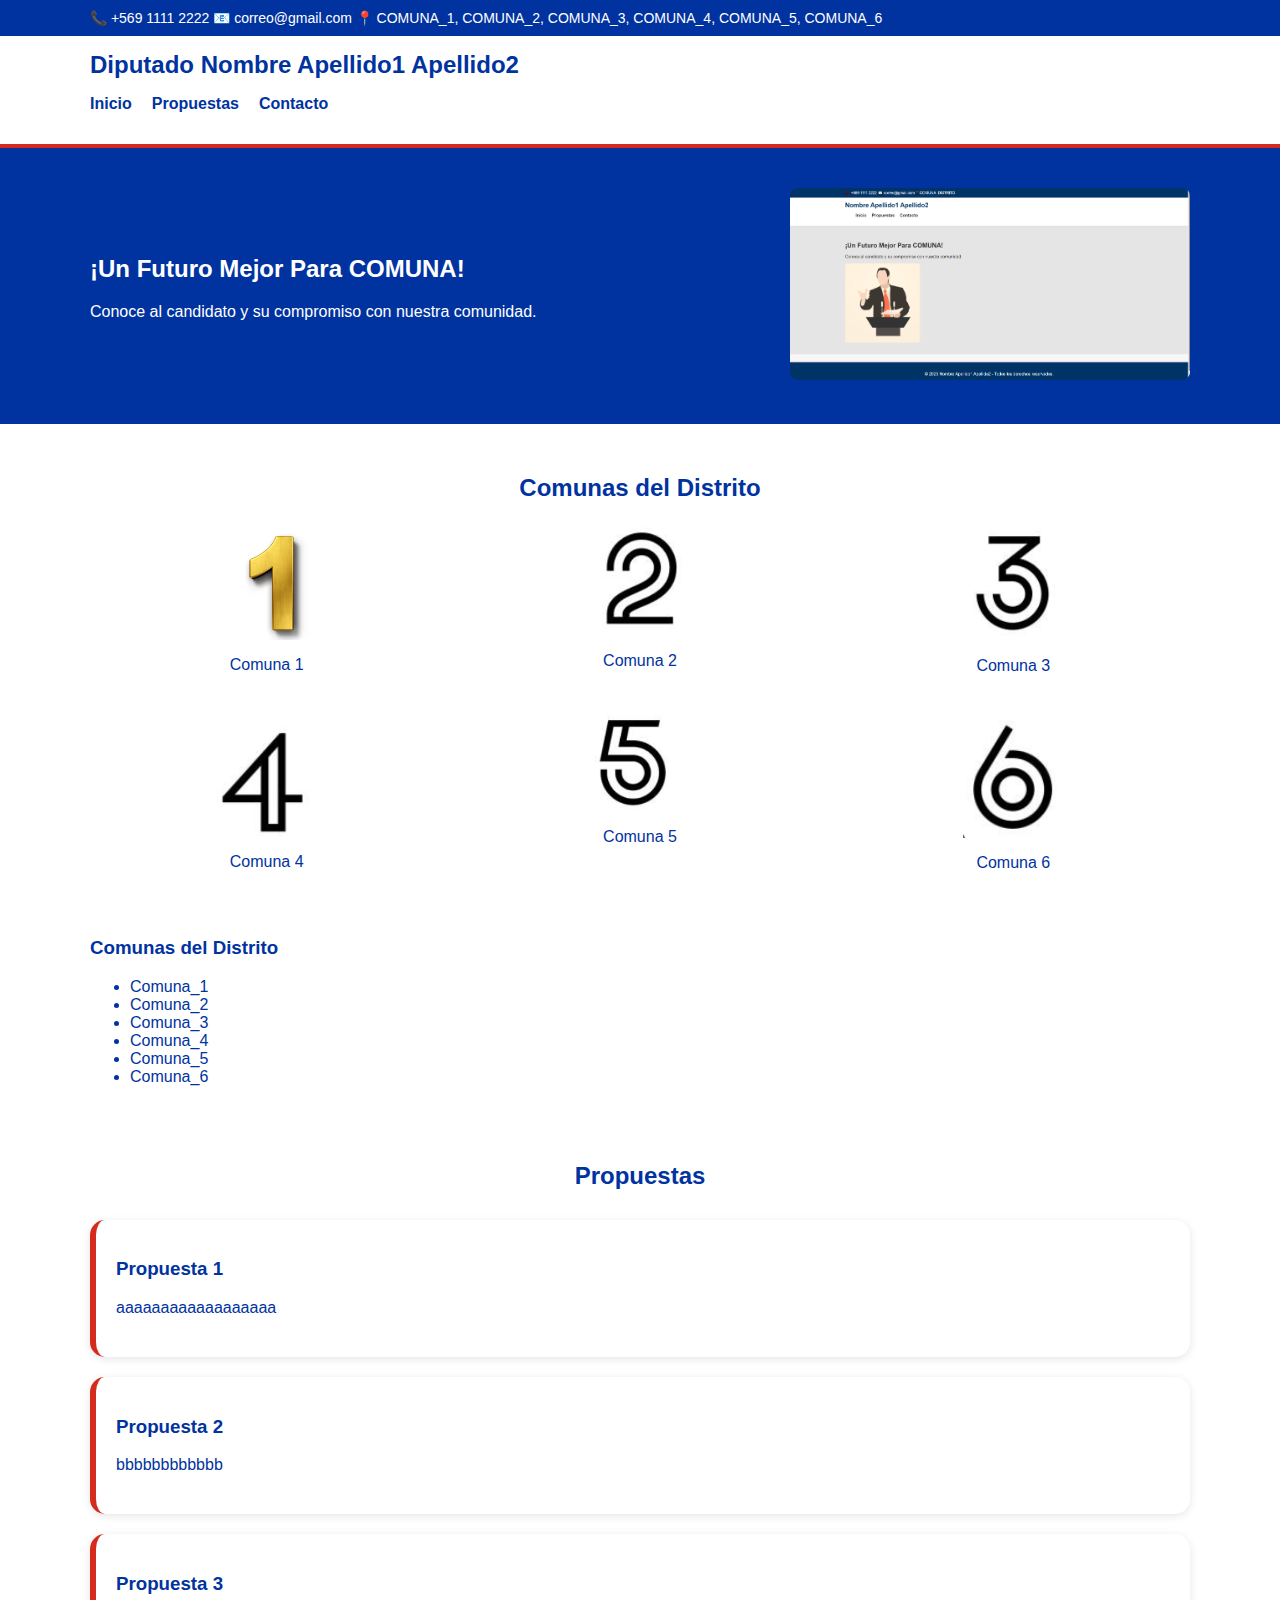
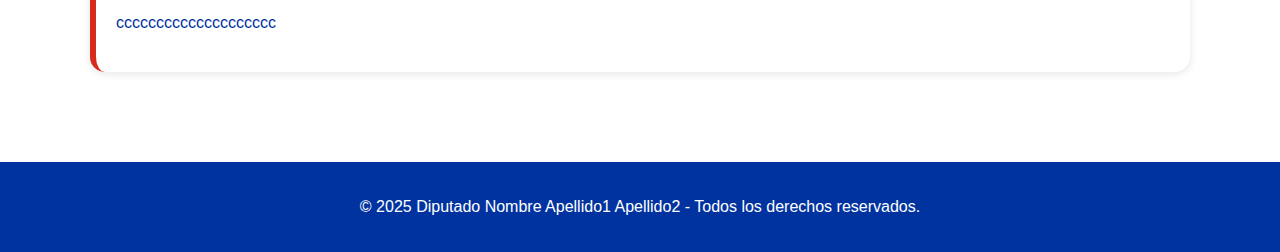
<file: index.html>
<!DOCTYPE html>
<html lang="es">
<head>
    <meta charset="UTF-8">
    <meta name="viewport" content="width=device-width, initial-scale=1.0">
    <title>Diputado Nombre Apellido1 Apellido2</title>
    <link rel="stylesheet" href="style.css">
</head>
<body>
    <header class="top-bar">
        <div class="container">
            <span>📞 +569 1111 2222</span>
            <span>📧 correo@gmail.com</span>
            <span>📍 COMUNA_1, COMUNA_2, COMUNA_3, COMUNA_4, COMUNA_5, COMUNA_6</span>
        </div>
    </header>

    <nav class="navbar">
        <div class="container">
            <h1 class="logo">Diputado Nombre Apellido1 Apellido2</h1>
            <ul class="menu">
                <li><a href="#inicio">Inicio</a></li>
                <li><a href="#propuestas">Propuestas</a></li>
                <li><a href="#">Contacto</a></li>
            </ul>
        </div>
    </nav>

    <section class="hero" id="inicio">
        <div class="container hero-flex">
            <div class="hero-text">
                <h2>¡Un Futuro Mejor Para COMUNA!</h2>
                <p>Conoce al candidato y su compromiso con nuestra comunidad.</p>
            </div>
            <div class="hero-img">
                <img src="img/candidato.png" alt="Imagen del candidato">
            </div>
        </div>
    </section>

    
    <section class="comunas">
        <div class="container">
            <h2>Comunas del Distrito</h2>
            <div class="comunas-grid">
                <div class="comuna">
                    <img src="img/comuna_1.png" alt="Comuna 1">
                    <p>Comuna 1</p>
                </div>
                <div class="comuna">
                    <img src="img/comuna_2.png" alt="Comuna 2">
                    <p>Comuna 2</p>
                </div>
                <div class="comuna">
                    <img src="img/comuna_3.png" alt="Comuna 3">
                    <p>Comuna 3</p>
                </div>
                <div class="comuna">
                    <img src="img/comuna_4.png" alt="Comuna 4">
                    <p>Comuna 4</p>
                </div>
                <div class="comuna">
                    <img src="img/comuna_5.png" alt="Comuna 5">
                    <p>Comuna 5</p>
                </div>
                <div class="comuna">
                    <img src="img/comuna_6.png" alt="Comuna 6">
                    <p>Comuna 6</p>
                </div>
            </div>
        </div>
    </section>
    
        <div class="container">
            <h3>Comunas del Distrito</h3>
            <ul>
                <li>Comuna_1</li>
                <li>Comuna_2</li>
                <li>Comuna_3</li>
                <li>Comuna_4</li>
                <li>Comuna_5</li>
                <li>Comuna_6</li>
            </ul>
        </div>
    </section>

    <section class="propuestas" id="propuestas">
        <div class="container">
            <h2>Propuestas</h2>
            <div class="propuesta-box">
                <h3>Propuesta 1</h3>
                <p class="justificado">aaaaaaaaaaaaaaaaaa</p>
            </div>
            <div class="propuesta-box">
                <h3>Propuesta 2</h3>
                <p class="justificado">bbbbbbbbbbbb</p>
            </div>
            <div class="propuesta-box">
                <h3>Propuesta 3</h3>
                <p class="justificado">cccccccccccccccccccc</p>
            </div>
        </div>
    </section>

    <footer class="footer">
        <p>© 2025 Diputado Nombre Apellido1 Apellido2 - Todos los derechos reservados.</p>
    </footer>
</body>
</html>
</file>
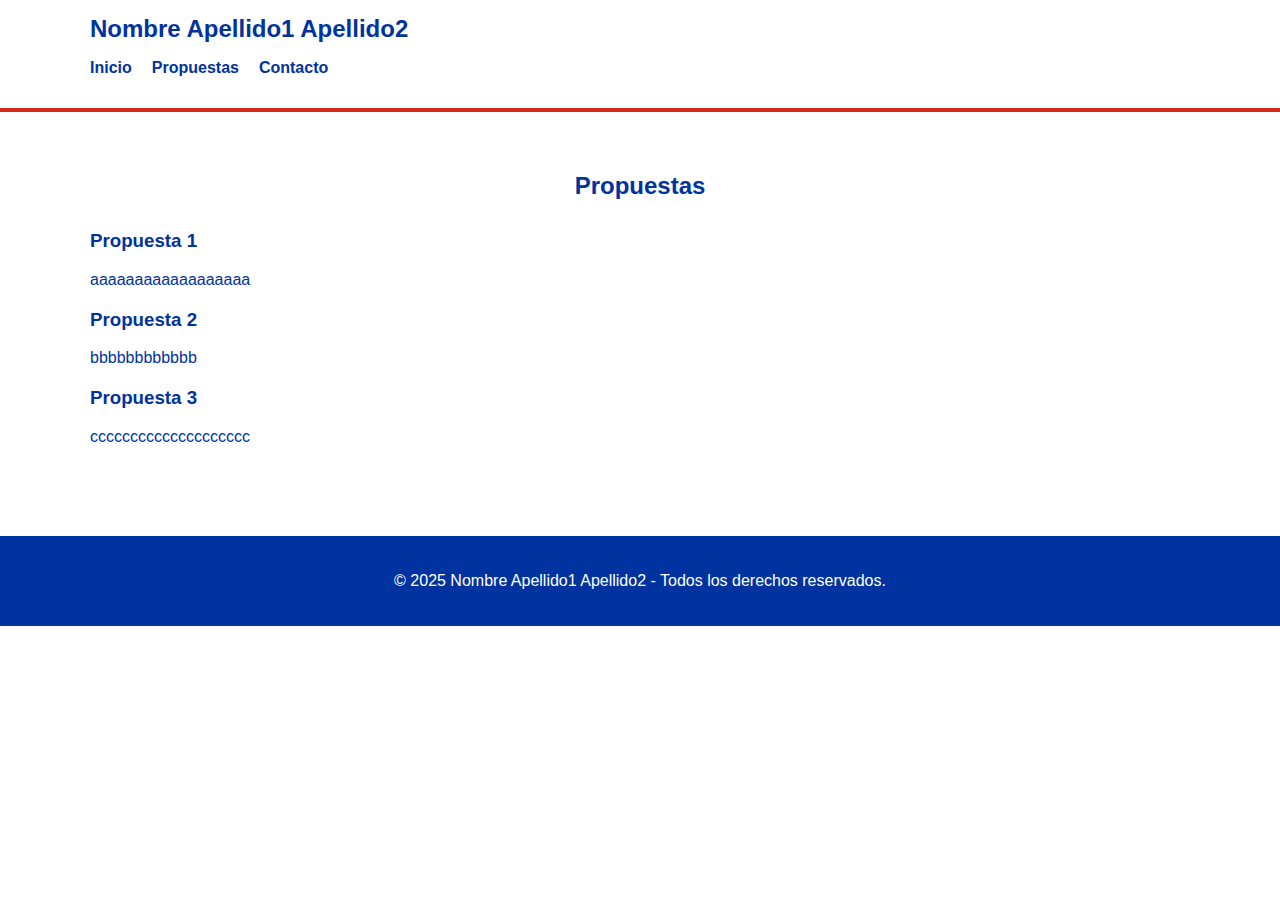
<file: propuestas.html>
<!DOCTYPE html>
<html lang="es">
<head>
    <meta charset="UTF-8">
    <meta name="viewport" content="width=device-width, initial-scale=1.0">
    <title>Propuestas | Nombre Apellido1 Apellido2</title>
    <link rel="stylesheet" href="style.css">
</head>
<body>
    <nav class="navbar">
        <div class="container">
            <h1 class="logo">Nombre Apellido1 Apellido2</h1>
            <ul class="menu">
                <li><a href="index.html">Inicio</a></li>
                <li><a href="propuestas.html">Propuestas</a></li>
                <li><a href="#">Contacto</a></li>
            </ul>
        </div>
    </nav>

    <section class="propuestas">
        <div class="container">
            <h2>Propuestas</h2>
            <h3>Propuesta 1</h3>
            <p class="justificado">aaaaaaaaaaaaaaaaaa</p>
            <h3>Propuesta 2</h3>
            <p class="justificado">bbbbbbbbbbbb</p>
            <h3>Propuesta 3</h3>
            <p class="justificado">cccccccccccccccccccc</p>
        </div>
    </section>

    <footer class="footer">
        <p>© 2025 Nombre Apellido1 Apellido2 - Todos los derechos reservados.</p>
    </footer>
</body>
</html>
</file>
<file: style.css>
/* Palette inspirada en la bandera chilena */
:root {
    --chile-blue: #0033a0;
    --chile-red: #d52b1e;
    --chile-white: #ffffff;
}

body {
    margin: 0;
    font-family: Arial, sans-serif;
    background: var(--chile-white);
    color: var(--chile-blue);
}
.container {
    width: 90%;
    max-width: 1100px;
    margin: auto;
}
.top-bar {
    background: var(--chile-blue);
    color: var(--chile-white);
    padding: 10px 0;
    font-size: 14px;
    display: flex;
    justify-content: center;
    gap: 30px;
    flex-wrap: wrap;
}
.navbar {
    background: var(--chile-white);
    border-bottom: 4px solid var(--chile-red);
    padding: 15px 0;
}
.logo {
    margin: 0;
    font-size: 24px;
    color: var(--chile-blue);
}
.menu {
    list-style: none;
    display: flex;
    gap: 20px;
    padding-left: 0;
}
.menu li a {
    text-decoration: none;
    color: var(--chile-blue);
    font-weight: bold;
}
.menu li a:hover {
    color: var(--chile-red);
}
.hero {
    position: relative;
    padding: 40px 0;
    overflow: hidden;
    background: var(--chile-blue);
    color: var(--chile-white);
}
.hero-flex {
    display: flex;
    flex-direction: row;
    align-items: center;
    justify-content: space-between;
    flex-wrap: wrap;
}
.hero-text {
    max-width: 45%;
}
.hero-img img {
    width: 400px;
    border-radius: 8px;
}
.propuestas {
    background: var(--chile-white);
    padding: 40px 20px;
}
.propuestas h2 {
    text-align: center;
    margin-bottom: 30px;
    color: var(--chile-blue);
}
.justificado {
    text-align: justify;
    margin-bottom: 20px;
}
.footer {
    background: var(--chile-blue);
    color: var(--chile-white);
    text-align: center;
    padding: 20px 0;
    margin-top: 30px;
}
@media (max-width: 768px) {
    .hero-flex {
        flex-direction: column;
        text-align: center;
    }
    .hero-text, .hero-img img {
        max-width: 100%;
    }
}

.comunas {
    background: var(--chile-white);
    padding: 30px 20px;
    text-align: center;
}
.comunas h3 {
    margin-bottom: 15px;
    color: var(--chile-blue);
}
.comunas ul {
    list-style: none;
    padding-left: 0;
}
.comunas li {
    margin: 5px 0;
    font-weight: bold;
}

.comunas-grid {
    display: grid;
    grid-template-columns: repeat(3, 1fr);
    gap: 20px;
    margin-top: 20px;
}
.comuna {
    text-align: center;
}
.comuna img {
    width: 100px;
    height: auto;
    display: block;
    margin: 0 auto 10px;
}

.propuesta-box {
    background: var(--chile-white);
    border-radius: 15px;
    padding: 20px;
    margin-bottom: 20px;
    box-shadow: 0 2px 8px rgba(0,0,0,0.1);
    border-left: 6px solid var(--chile-red);
}

.footer-info {
    background: var(--chile-red);
    color: var(--chile-white);
    padding: 40px 20px;
}
.footer-grid {
    display: grid;
    grid-template-columns: repeat(auto-fit, minmax(220px, 1fr));
    gap: 30px;
}
.footer-grid h3 {
    border-bottom: 2px solid var(--chile-white);
    padding-bottom: 5px;
    margin-bottom: 15px;
}
.footer-contacto p,
.footer-enlaces ul,
.footer-redes {
    font-size: 15px;
}
.footer-enlaces ul {
    list-style: none;
    padding-left: 0;
}
.footer-enlaces li {
    margin-bottom: 8px;
}
.footer-enlaces a {
    color: var(--chile-white);
    text-decoration: none;
}
.footer-enlaces a:hover {
    text-decoration: underline;
}
.footer-contacto a {
    color: var(--chile-white);
    text-decoration: none;
}
.footer-contacto a:hover {
    text-decoration: underline;
}
.redes-icons span {
    font-size: 24px;
    margin-right: 10px;
}
</file>
